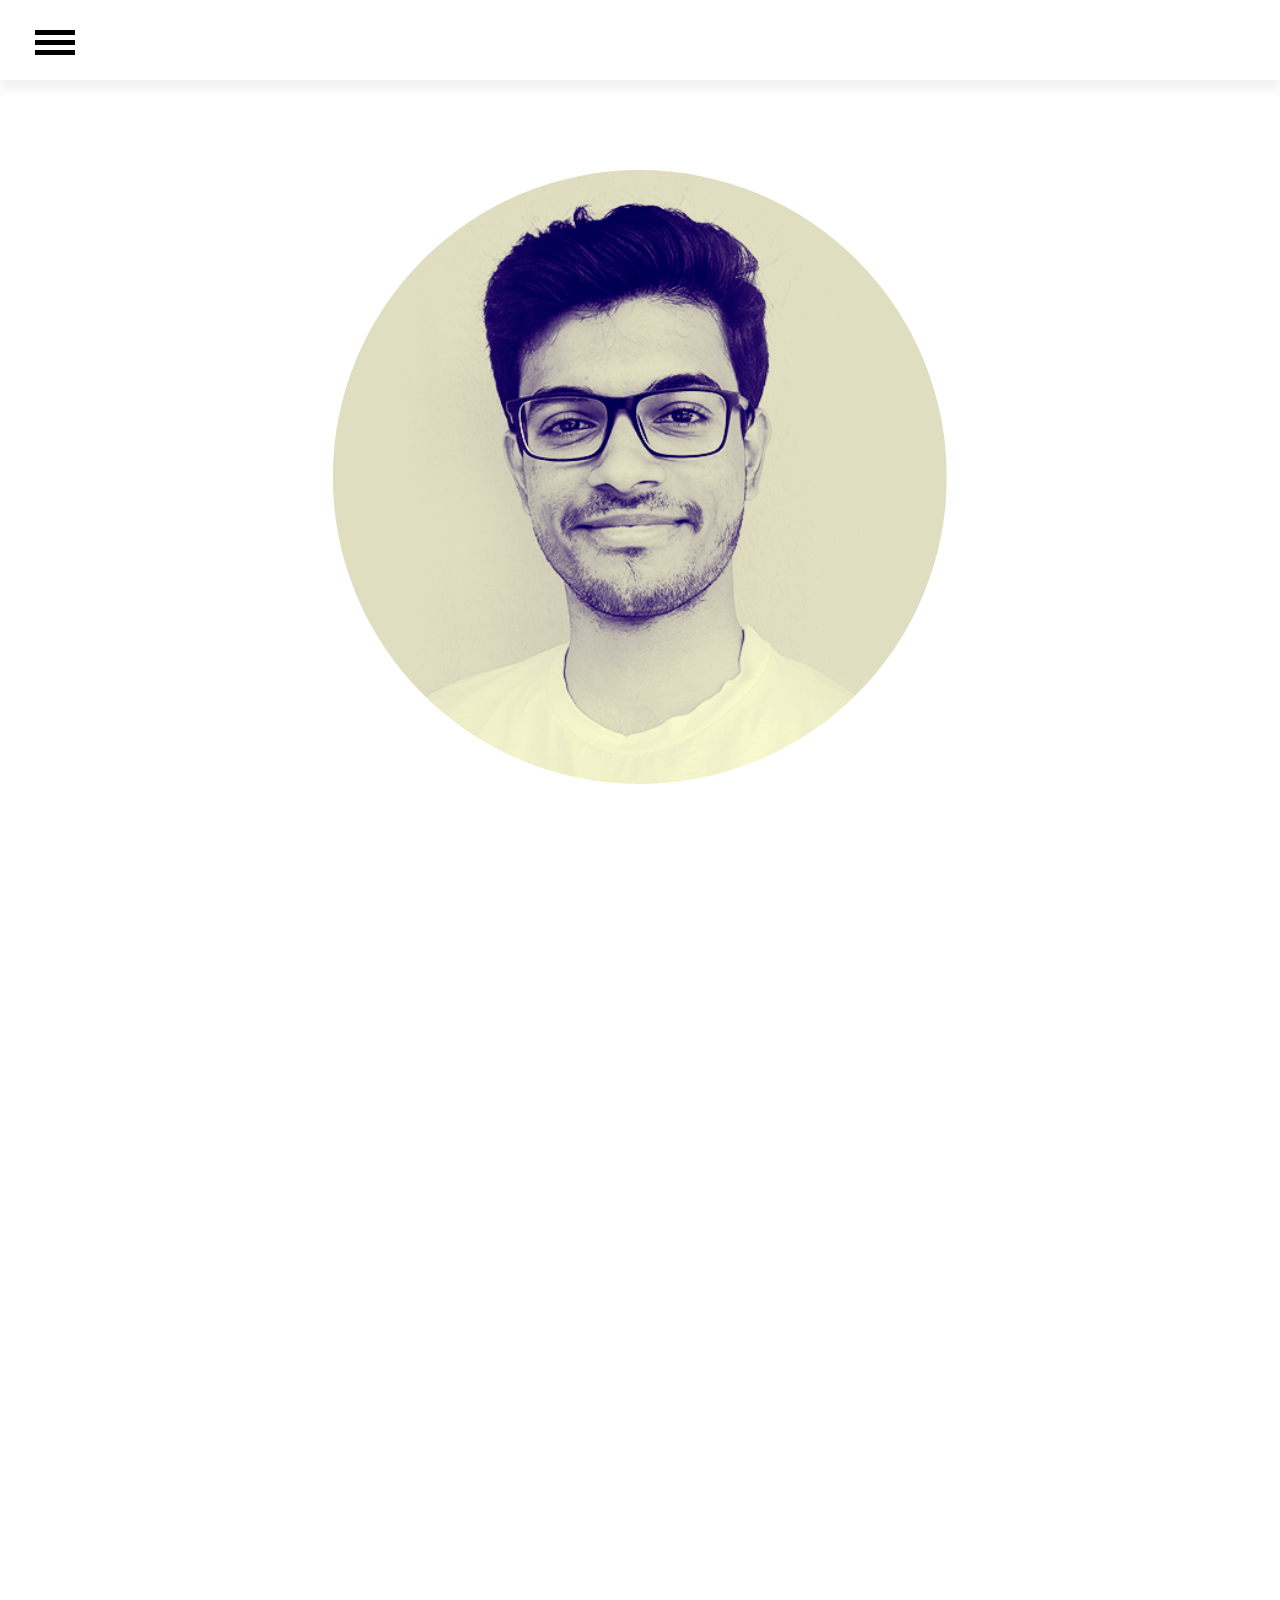
<file: About/about.html>
<!DOCTYPE html>
<html>
<head>
  <title></title>
  <link rel="stylesheet" href="about.css">
  <script src="https://ajax.googleapis.com/ajax/libs/jquery/3.5.1/jquery.min.js"></script>
  <meta name="viewport" content="width=device-width, initial-scale=1">
  <script src="about.js"></script>
</head>
<body>

	<div id="menu">
		<div id="hamburger">
			<div class="line" id="line1"></div>
			<div class="line" id="line2"></div>
			<div class="line" id="line3"></div>
		</div>
	</div>

	<div id="navbar" class="slide">
		<div id="links">
			<a href="../index.html"><div class="link">Home</div></a>
			<a href="about.html"><div class="link" style="color:#9C6AFF;">About</div></a>
			<a href="mailto:subincbenny7@gmail.com"><div class="link">Contact</div></a>	
		</div>
	</div><!-- links -->

	<div id="case">
		
		<img id="dp" class="card pitcure" src="dp.png" />
		
		<div class="card right_container">
			<div id="t1" class="title">
				Hi I'm Subin
			</div>
					
			<div  id="pbs" class="subtitle">
				Overview
			</div>
			<div class="description">
				Welcome to my life's case study 😄 <br />
				I am a computer science undergrad from Kerala, currently pursuing a degree in b.tech which is currently on hold due to the lockdown. I like sketching, listening to music and gaming.
			</div>
			<div  id="pbs" class="subtitle">
				How did it all begin ?
			</div>
			<div class="description">
				I have always had a thing for art, though my parents wanted me to pursue engineering. And So I gave the exams, and enrolled in an engineering college in Kerala, hoping to dig up some opportunities in 4 years. It took me some days to adapt to the new language and culture. However It wasn't long before people started recognizing me as an artist, and I got to make acquaintances with them. 
			</div>
			<div  id="pbs" class="subtitle">
				How did I get into UI Design ?
			</div>
			<div class="description">
				I was a very active student, partaking in college management teams, contests, and pretty much in everything I could put my artistic skills into. It was around my second semester that I learned about front end development. This seemed a nice way to continue my longing for art, keeping in touch with my course plan. My friends found potential in me and introduced me to freelancing, and so I gave a shot at it.   
			</div>
			<div  id="pbs" class="subtitle">
				How did I grow as a self taught Designer ?
			</div>
			<div class="description">
				My early days as a freelancer were terrible. No one would hire me as I had no reviews or stars up my sleeves. Not even a single work to showcase. I realized the only way around this, was to participate in open freelance contests. For 1 whole year, I tried but got nothing. But I was simply too stubborn to give up. So, like a true sportsman, I embraced my failures, revised my mistakes, and kept striving for success. I participated avidly on various platforms like Codepen and Freelancer.com, all so I could be a part of a larger community to learn, grow, and expand my network. 
			</div>
			<div  id="pbs" class="subtitle">
				My experience...
			</div>
			<div class="description">
				After a struggle of 1.3 years I finally got my first break as a freelancer from a startup based in Canada JABT labs. Impressed by my work on Codepen I was invited to review their product. Eventually, as my work got better and better, I started getting more freelance job offers online, and I could see my hardships finally pay off in the end 😊
			</div>
			<div  id="pbs" class="subtitle">
				From noob to pro !
			</div>
			<div class="description">
				It's immature to call oneself a pro. But looking at my past, struggling to make a mark in this competitive world, I'm simply proud to boast a little. Afterall a little motivation is what gives us the urge to do better in life, and I found plenty in 4 years.
			</div>
			<div  id="pbs" class="subtitle">
				What next ?
			</div>
			<div id="last_description" class="description">
				I got an offer as a decision scientist in Musigma. However, I declined it only to look for chances as a UI Designer. My parents were reluctant about my decision, but my brother always believed in me and my potential. Unfortunately job opportunities are on an all-time low amid the virus outbreak. However, I've only learned to learn from my failures, and here I am, talking to you as you read my little blog. Maybe you could give me my spark :)
			</div>
		</div>

	</div><!-- #case -->


</body>
</html>
</file>
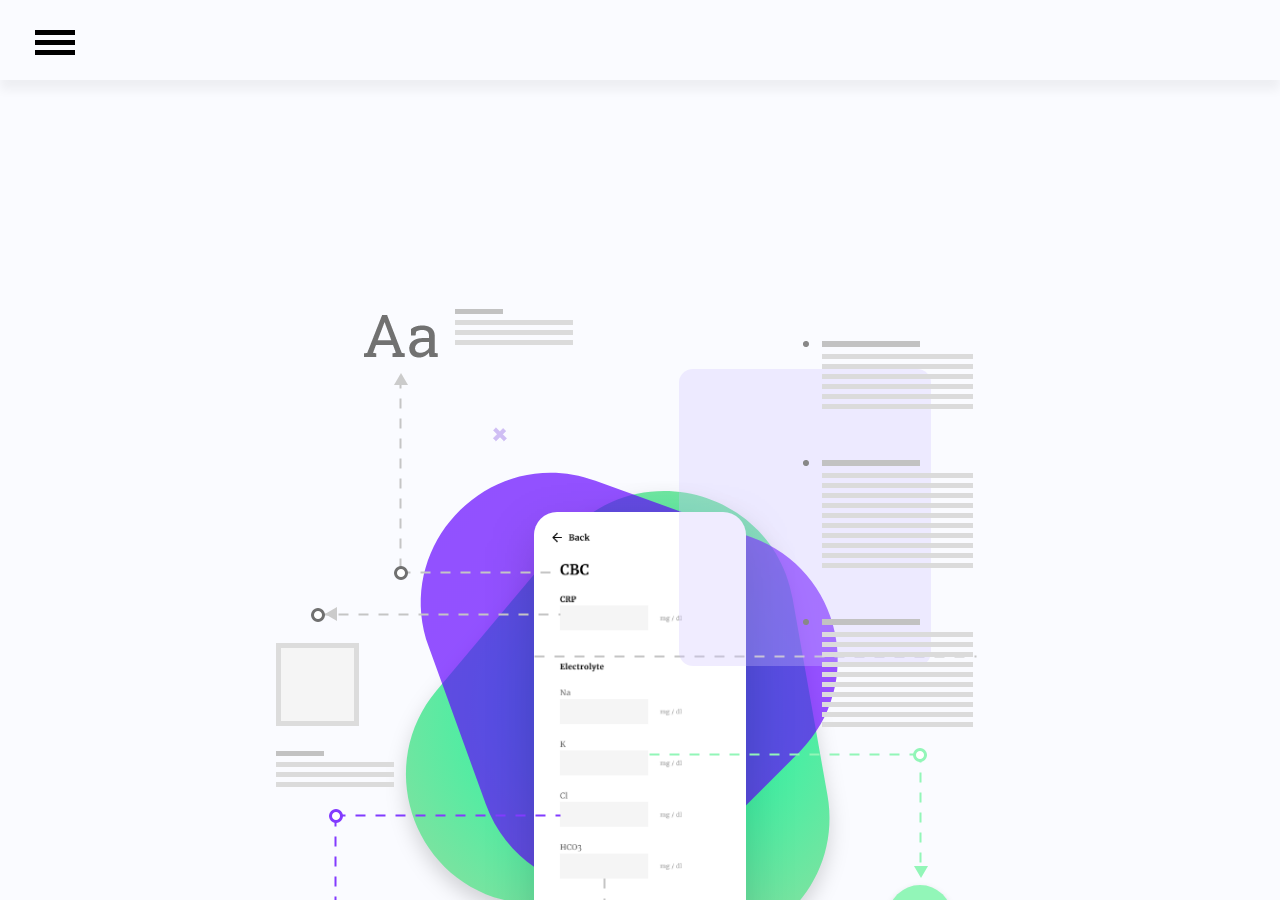
<file: Case/case.html>
<!DOCTYPE html>
<html>
<head>
  <title></title>
  <link rel="stylesheet" href="case.css">
  <script src="https://ajax.googleapis.com/ajax/libs/jquery/3.5.1/jquery.min.js"></script>
  <meta name="viewport" content="width=device-width, initial-scale=1">
  <script src="case.js"></script>
</head>
<body>

	<div id="menu">
		<div id="hamburger">
			<div class="line" id="line1"></div>
			<div class="line" id="line2"></div>
			<div class="line" id="line3"></div>
		</div>
	</div>
	
	<div id="navbar" class="slide">
		<div id="links">
			<a href="../index.html"><div class="link">Home</div></a>
			<a href="../About/about.html"><div class="link">About</div></a>
			<a href="mailto:subincbenny7@gmail.com"><div class="link">Contact</div></a>	
		</div>
	</div><!-- #navbar -->

	<div id="timeline" class="timeline_slide">
		<button id="gap" class="nav"></button>
		<a href="../index.html"><button id="hide" class="nav">Home</button></a>
		<a href="../About/about.html"><button id="hide" class="nav">About</button></a>
		<a href="mailto:subincbenny7@gmail.com"><button id="hide" class="nav">Contact</button></a>

		<button class="collapsible">Overview</button>
			<div class="content">
				<a href="#pbs"><div class="collapsed">Problem Statement</div></a>
				<a href="#pps"><div class="collapsed">Proposed Solution</div></a>
				<a href="#rr"><div class="collapsed">Roles and Responsibilities</div></a>
			</div>

			<button class="collapsible">Conceptualization</button>
			<div class="content">
				<a href="#ia"><div class="collapsed">Information Architecture</div></a>
				<a href="#ct"><div class="collapsed">Content</div></a>
				<a href="#s"><div class="collapsed">Sketching</div></a>
				<a href="#uf"><div class="collapsed">User Flow</div></a>
			</div>

			<button class="collapsible">Wireframe</button>
			<div class="content">
				<a href="#wf"><div class="collapsed">Low Fidelity UID</div></a>
			</div>

			<button class="collapsible">Moodboarding</button>
			<div class="content">
				<a href="#mb"><div class="collapsed">Reference and Inspiration</div></a>
			</div>
		
			<button class="collapsible">Visual Design</button>
			<div class="content">
				<a href="#t"><div class="collapsed">Typography</div></a>
				<a href="#c"><div class="collapsed">Color</div></a>
				<a href="#cp"><div class="collapsed">Components</div></a>
			</div>
			<button class="collapsible">Mockups</button>
			<div class="content">
				<a href="#m"><div class="collapsed">High Fidelity UID</div></a>
			</div>
			<button class="collapsible">User Feedback</button>
			<div class="content">
				<a href="#bf"><div class="collapsed">Before Feedback</div></a>
				<a href="#af"><div class="collapsed">After Feedback</div></a>
			</div>
	</div><!-- #timeline -->	

	<div id="case">

		<img id="hero_pitcure" class="card pitcure" src="n.png" />
		
		<div class="card right_container">
			<div id="t1" class="title">
				Overview
			</div>
					
			<div  id="pbs" class="subtitle">
				Problem Statement
			</div>
			<div class="description">
				Niramaya is a public welfare private initiative by a Bangalore based startup 'Mobishala', in collaboration with the government. The project seeks to establishes a communication between the citizens and the local authorities, to monitor and control Covid19 spread, initially in the state of Bhopal.
			</div>
		</div>

		<div class="card right_container">
			<div id="pps" class="subtitle">
				Proposed Solution
			</div>
			<div class="description">
				The entire system is managed by 2 applications, Citizen's App, and Supervisor's App. One used by and for the citizens. The other used by local authorities to collect citizen samples, test and evaluate them, and take necessary lockdown measures based on the severity of the situation.
			</div>
		</div>

		<img class="card pitcure" src="zz.png" />

		<div class="card right_container">
			<div id="rr" class="subtitle">
				Roles and Responsibilties
			</div>
			<div class="description">
				I was assigned the design of the Supervisor's App. Being the only designer in my team, My task was to conceptualize the user flow and deliver high fidelity mockups for development. This was accomplished by collaborating periodically with the team, on hangout meets and phone calls, to discuss and confirm designs on a mutually accepted notion.
			</div>				
		</div>

		<div class="card right_container">
			<div class="title">
				Conceptualization
			</div>		
			<div id="ia" class="subtitle">
				Information Architecture
			</div>
			<div class="description">
				This was rather a broad perspective of the supervisor app from start to finish. However, such a conceptualization allowed us to discuss possible user flows, sharing a common blueprint, and work around the same constraints.  
			</div>
		</div>
				
		<img class="card pitcure" src="ss.png" />

		<div class="card right_container">
			<div id="ct" class="subtitle">
				Content
			</div>
			<div class="description">
				The content was collected from hospitals, participating in the program. The data so collected was used to figure out the major sections of the app. Based on a data analysis the necessary methods were defined in the system's framework,
			</div>
		</div>

		<img class="card pitcure" src="ct.png" />

		<div class="card right_container">
			<div id="s" class="subtitle">
				Sketching
			</div>
			<div class="description">
				With the content isolated and sorted in a logical hierarchy, we brainstormed and identified possible user flows. The most optimal solution was then picked and worked on, as told below.  
			</div>
		</div>

		<img class="card pitcure" src="s.png" />
				
		<div class="card right_container">
			<div id="uf" class="subtitle">
				User Flow
			</div>
			<div class="description">
				This was a crucial stage in the project's life cycle as it played the basis for the entire design process that followed. With regular team meetups, user test case discussions, and mutual respect we were able to identify the most optimal navigation and hierarchy for the app.    
			</div>
		</div>

		<img class="card pitcure" src="uf.png" />

		<div class="card right_container">
			<div id="t1" class="title">
				Wireframe
			</div>				
			<div id="wf" class="subtitle">
				Low Fidelity UID
			</div>
			<div class="description">
				With user flows created, it wasn't long till I realized my wireframes to work on. Time was of essence during this pandemic. So it wasn't always possible to hold meetups, and so some decisions were left to my best knowledge. This didn't mean zero external influence on the design, however, most of the decisions were to be made by me alone. This project was a real test on my skills and design aesthetics, putting some serious responsibility on my shoulders. 
			</div>
		</div>

		<img class="card pitcure" src="wf.png" />

		<div class="card right_container">
			<div id="t1" class="title">
				Moodboarding
			</div>
			<div id="mb" class="subtitle">
				Reference and Inspiration
			</div>
			<div class="description">
				Since the supervisor's app was one of the 2 apps released in the program, the designs had to be in sync. By the time I signed in for the project as a designer, the team had already come up with a design for the citizen's app, which then worked as a reference for my designs on the Supervisor's app.
			</div>
		</div>

		<img class="card pitcure" src="mb.png" />

		<div class="card right_container">
			<div id="t1" class="title">
				Visual Design
			</div>			
			<div id="t" class="subtitle">
				Typography
			</div>
			<div class="description">
				As mentioned above, most visual elements were an easy take from the Citizen's app to maintain a common theme. This greatly fastened the design process and allowed a greater focus on the UX as the primary goal was to at least produce an MVP for the user in the small-time span that we had.
			</div>
		</div>

		<img class="card pitcure" src="t1.png" />
		<img class="card pitcure" src="t2.png" />
		<img class="card pitcure" src="t3.png" />
		<img class="card pitcure" src="t4.png" />

		<div class="card right_container">
			<div id="c" class="subtitle">
				Color
			</div>
			<div class="description">
				The primary color was a subtle dark shade of green, as the common notions associated with it are renewal, nature, and energy, the very feel we wanted to maintain in our interfaces. At other times, colors simply proved a way to distinguish elements on a single page or even establish a hierarchy where possible.
			</div>
		</div>

		<img class="card pitcure" src="c1.png" />
					
		<div class="card right_container">
			<div id="cp" class="subtitle">
				Components
			</div>
			<div class="description">
				Components were mainly cards. The icons and vector illustrations were used from flaticon.com and freepik.com. 
			</div>
		</div>

		<img class="card pitcure" src="cp.png" />

		<div class="card right_container">
			<div id="t1" class="title">
				Mockup
			</div>	
			<div id="m" class="subtitle">
				High Fidelity UID
			</div>
			<div class="description">
				This was solely handled by me, and hence the quality of screen renders dependent on my design aesthetics. There were many phases in the design process where a certain stage production rested solely on my decisions alone. This was quite a challenge as the quality of end product depends greatly on choices made in these solitary stages of the design process.
			</div>
		</div>

		<img class="card pitcure" src="m.png" />

		<div class="card right_container">
			<div id="t1" class="title">
				User Feedback
			</div>	
			<div id="bf" class="subtitle">
				Before Feedback
			</div>
			<div class="description">
				User feedback was an inevitable part of almost all stages of the design process. Here's an example of how user flow was altered based on user feedback. The initial designs aimed at a very generic approach towards function access, as a list of available functions followed by separate individual function-specific pages based on users choice.
			</div>
		</div>

		<img class="card pitcure" src="bf.png" />

		<div class="card right_container">
			<div id="af" class="subtitle">
				After Feedback
			</div>
			<div class="description">
				Based on user statements, we realized not all stages of the system needed access to all functionalities at a time. So we defined a serial user flow with each page with only those functionalities which will indeed be used by the user at that time. 
				</div>
		</div>

		<img id="last_description" class="card pitcure" src="af.png" />

	</div><!--  #case -->


</body>
</html>
</file>
<file: About/about.css>
html,body{
  height:100%;
  margin:0;
  overflow-x:hidden;
  -webkit-tap-highlight-color: transparent;
}

body{
}

 #menu{
    height:0px;
   }

#hamburger{
  width:min-content;
  height:min-content;
  padding:30px;
  visibility:hidden;
}

.line{
  background-color:black;
  width:40px;
  height:5px;
  margin:5px;
  transition-duration: 0.5s;
  position:absolute;
}
#line1{
  margin-top:0px;
}
#line2{
  margin-top:10px;
}
#line3{
  margin-top:20px;
}

.line1{
  transform:translateY(10px) rotateZ(45deg);
}
.line2{
  transform:rotateZ(-45deg);
}
.line3{
  opacity:0;
}

#navbar{
  transition-duration: 0.5s;
  top:0;
  z-index:2;
  width:100%;
  height:100px;
  background-color:white;
  position:sticky;
}

#links{
  margin-right:5vh;
  display:flex;
  flex-wrap:wrap;
  float:right;
}

.link{
  padding:50px;
  font-family: Montserrat;
  color:grey;
  font-weight:bold;
  font-size:16px;
}

#case{
  height:100%;
  width:100%;
  display:flex;
  flex-wrap:wrap;
}

.card{
  position:relative;
  margin:2%;
}

.pitcure{
  border-radius:100%;
  margin-left:50%;
  transform:translateX(-50%) scale(0.75);
}

.right_container{
  margin-left: 50%;
  transform:translateX(-50%);
  margin-top:5vh;
  height:min-content;
  width:100%;
}

.title{
  text-align: center;
  font-family:Roboto Slab;
  font-weight:bold;
  font-size:40px;
}

.subtitle{
  margin-top:10vh;
  font-family:Montserrat;
  font-weight: bold;
  font-size:24px;
  color:#878787;
}

.description{
  margin-top:2vh;
  font-family:Montserrat;
  font-size:20px;
  color:#B7B7B7;
  line-height: 40px;
}

@media only screen and (max-width: 1400px) {

  #case{
    height:100%;
    width:100%;
    margin-left:0%;
    display:flex;
    flex-wrap:wrap;
  }

  .right_container{
    margin-top:10vh;
    height:min-content;
    margin-left:50%;
    transform:translateX(-50%);
  }

  #dp{
    width:50vw;
    height:auto;
    margin-left:50%;
    margin-top:10vh;
    transform: translateX(-50%);
  }

  #hamburger{
    visibility:visible;
  }

  #navbar{
    height:100%;
    background-color: #191833;
    visibility:visible;
    z-index:5;
    position:fixed;
    }

  #links{
    padding-top:100px;
    display:flex;
    float:left;
    flex-direction:column;
  }

  .link{
    font-family:Montserrat SemiBold;
    color:rgba(255,255,255,0.8);
    background-color: #191833;
    cursor: pointer;
    padding: 25px;
    padding-left:50px;
    width: 100%;
    border: none;
    text-align: left;
    font-size: 16px;
    outline: none;
  }

  .slide{
    margin-left:-100% ;
  }

  #menu{
    top:0;
    z-index:10;
    position:sticky;
    width:100%;
    background-color:white;
    height:80px;
    box-shadow:rgba(0,0,0,0.05) 0px 10px 10px;
    }
  
}


@media only screen and (max-width: 800px) {

  .right_container{
    margin-top:10vh;
    height:min-content;
    width:90%;
    margin-left: 5%;
    transform:translateX(0);
  }

  .title{
    font-size:32px;
  }

  .subtitle{
    font-size:16px;
  }

  .description{
    font-size:16px;
    line-height: 32px;
  }

}



a{
  text-decoration: none;
  color:black;
}

.link:hover{
  color:black;
}

#last_description{
  margin-bottom:10vh;
}
</file>
<file: Case/case.css>
html,body{
  height:100%;
  margin:0;
  overflow-x:hidden;
  -webkit-tap-highlight-color: transparent;
  scroll-behavior: smooth;
}

body{
  background-color:#fafbff;
}

#menu{
  height:0;
}

#hamburger{
  width:min-content;
  height:min-content;
  padding:30px;
  visibility:hidden;
}

.line{
  background-color:black;
  width:40px;
  height:5px;
  margin:5px;
  transition-duration: 0.5s;
  position:absolute;
}

#line1{
  margin-top:0px;
}
#line2{
  margin-top:10px;
}
#line3{
  margin-top:20px;
}

.line1{
  transform:translateY(10px) rotateZ(45deg);
}
.line2{
  transform:rotateZ(-45deg);
}
.line3{
  opacity:0;
}

.nav{
  font-family:Montserrat SemiBold;
  color:rgba(255,255,255,0.8);
  background-color: #191833;
  cursor: pointer;
  padding: 25px;
  padding-left:50px;
  width: 100%;
  border: none;
  text-align: left;
  font-size: 16px;
  visibility:hidden;
  position:absolute;
}

.nav:hover {
  background-color: #732EFF;
}

#navbar{
  transition-duration: 0.5s;
  top:0;
  z-index:1;
  width:100%;
  height:100px;
  background-color:#fafbff;
  position:sticky;
}

#links{
  margin-right:5vh;
  display:flex;
  flex-wrap:wrap;
  float:right;
}

.link{
  padding:50px;
  font-family: Montserrat;
  color:grey;
  font-weight:bold;
  font-size:16px;
}

#timeline{
  font-size:10px;
  overflow:scroll;
  top:0;
  z-index:11;
  position:fixed;
  overflow-x:hidden;
  width:20%;
  height:100%;
  background-color: #191833;
  transition-duration:0.5s;
}

#timeline_button:hover{
	cursor:pointer;
}

.navigate:hover{
	opacity:1;
	cursor:pointer;
}

#case{
  scroll-behavior: smooth;
  margin-top:0px;
  position:fixed;
  overflow-y:scroll;
  margin-left:20%;
  height:100%;
  width:80%;
  display:flex;
  flex-wrap:wrap;
}

.card{
  position:relative;
}



.pitcure{
  width:70%;
  margin-top:5vh;
  margin-left: 50%;
  transform: translateX(-50%);
  box-shadow:rgba(0,0,0,0.05) 0px 10px 20px;
}

.right_container{
  margin-top:5vh;
  height:min-content;
  width:100%;
  margin-left:50%;
  transform:translateX(-50% );
}

.title{
  font-family:Roboto Slab;
  font-weight:bold;
  font-size:40px;
  margin-top:10vh;
  margin-bottom:8vh;
}

.subtitle{
  margin-top:0vh;
  font-family:Montserrat;
  font-weight: bold;
  font-size:24px;
  color:#878787;
}

.description{
  margin-top:2vh;
  font-family:Montserrat;
  font-size:20px;
  color:#B7B7B7;
  line-height: 40px;
}

#gap{
  height:0;
  background-color:#191833;
}
#gap:hover{
  background-color: #191833;
  outline: none;
}



@media only screen and (max-width: 1400px) {

  .nav{
   visibility:visible;
   position:relative;
  }

  .nav:hover {
    background-color: #732EFF;
  }

  #timeline{
  	width:60%;
    z-index:2;
    top:0;
    margin-top:0vh;
    position:fixed;
  }

  #case{
    height:100%;
    width:100%;
    margin-left:0%;
    display:flex;
    flex-wrap:wrap;
  }

  .right_container{
    margin-top:10vh;
    height:min-content;
    margin-left:50%;
    transform:translateX(-50%);
  }

  .pitcure{
    width:80%;
    margin-left:50%;
    transform: translateX(-50%);
  }

  #navbar{
    visibility:hidden;
    }

  #menu{
    position:sticky;
    top:0;
    width:100%;
    height:80px;
    background-color:#fafbff;
    box-shadow:rgba(0,0,0,0.05) 0px 10px 10px;
    z-index:3;
    }
  
  .timeline_slide{
    transform:translateX(-100%);
    }

    #hamburger{
    visibility:visible;
    z-index:100;
  }

  #gap{
  height:100px;
  }

}


@media only screen and (max-width: 800px) {

  .right_container{
    margin-top:10vh;
    height:min-content;
    width:90%;
    margin-left: 5%;
    transform:translateX(0);
  }

  .title{
    font-size:32px;
  }

  .subtitle{
    font-size:16px;
  }

  .description{
    font-size:16px;
    line-height: 32px;
  }

   #timeline{
    width:100%;
  }

}



a{
  text-decoration: none;
  color:black;
}

a:hover{
  color:#9C6AFF;
}
  
  #last_description{
    margin-bottom:20vh;
  }

  .navigate:hover{
    color:black;
  }
























.collapsible {
  font-family:Montserrat SemiBold;
  color:rgba(255,255,255,0.8);
  background-color: #191833;
  cursor: pointer;
  padding: 25px;
  padding-left:50px;
  width: 100%;
  border: none;
  text-align: left;
  font-size: 16px;
  outline: none;
}

.active, .collapsible:hover {
  background-color: #732EFF;
}

.collapsible:after {
  content: '\002B';
  font-weight: bold;
  float: right;
  margin-left: 5px;
}

.active:after {
  content: "\2212";
}

.content {
  
  font-size:16px;
  padding: 0 0px;
  max-height: 0;
  overflow: hidden;
  transition: max-height 0.2s ease-out;
  background-color: #282648;
}

.collapsed{
  font-family:Montserrat;
  padding:20px;
  padding-left:50px;
  color:rgba(255,255,255,0.5);
}

 .collapsed:hover {
  background-color:#495163;
  cursor:pointer;
  color:white;
}











#hero_pitcure{
  box-shadow: none;
}

.link:hover{
  color:black;
}
</file>
